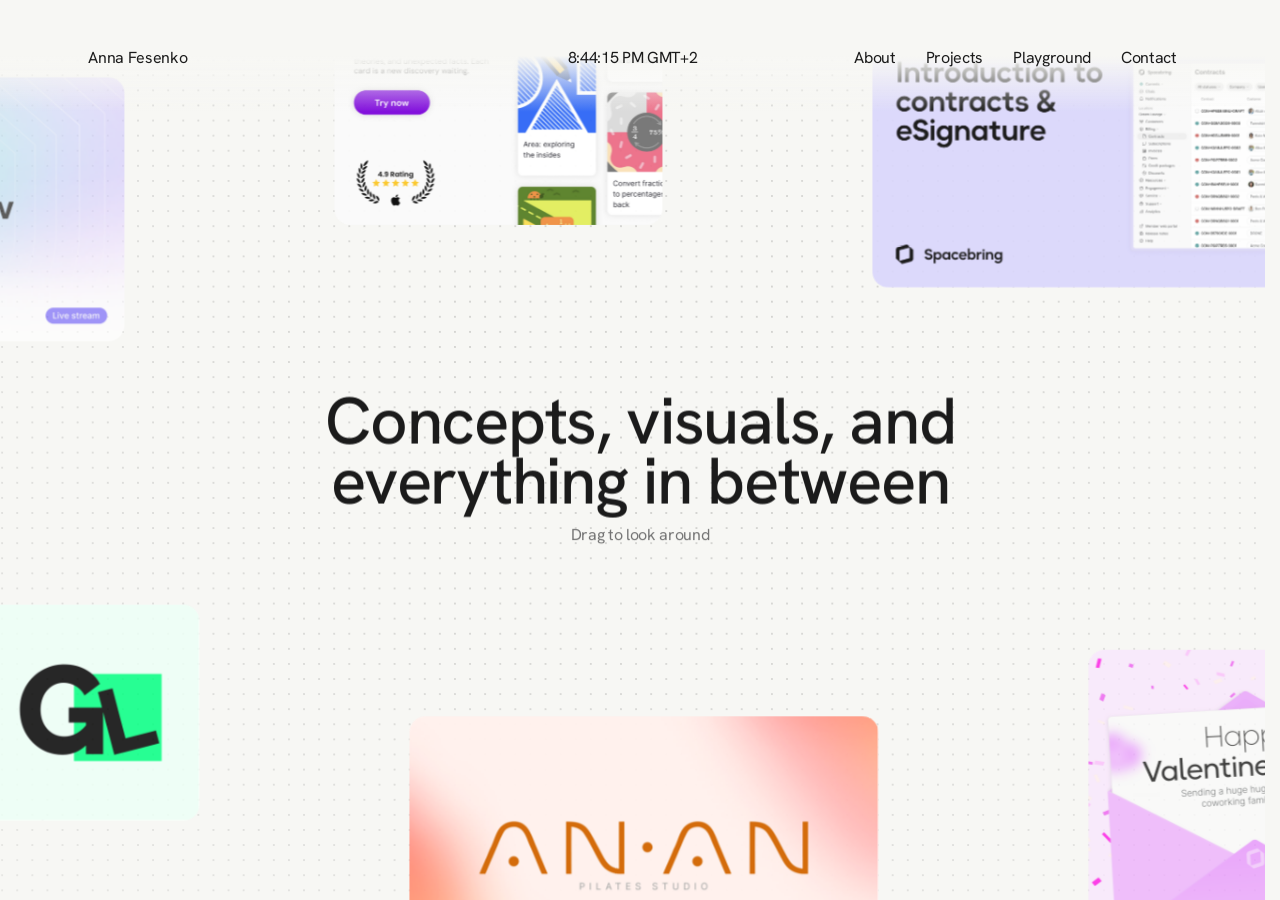
<file: playground.html>
<!DOCTYPE html>
<html lang="en" class="pg">
<head>
  <meta charset="utf-8">
  <script>document.documentElement.classList.add('pre-in');setTimeout(()=>document.documentElement.classList.remove('pre-in'),6000)</script>
  <meta name="viewport" content="width=device-width, initial-scale=1">
  <title>Playground — Anna Fesenko</title>
  <meta name="description" content="Concepts, visuals and everything in between: covers, ads, logos and app concepts by Anna Fesenko.">
  <link rel="canonical" href="https://afdesignworkk.github.io/playground.html">
  <meta property="og:type" content="website">
  <meta property="og:site_name" content="Anna Fesenko">
  <meta property="og:title" content="Playground — Anna Fesenko">
  <meta property="og:description" content="Concepts, visuals and everything in between: covers, ads, logos and app concepts by Anna Fesenko.">
  <meta property="og:url" content="https://afdesignworkk.github.io/playground.html">
  <meta property="og:image" content="https://afdesignworkk.github.io/share.jpg">
  <meta property="og:image:width" content="1200">
  <meta property="og:image:height" content="630">
  <meta property="og:image:alt" content="Anna Fesenko, UI/UX designer: a butterfly in lace dots beside the line Taste in every detail, care in every flow">
  <meta name="twitter:card" content="summary_large_image">
  <link rel="icon" href="favicon.ico?v=2" sizes="any">
  <link rel="icon" href="favicon.svg?v=2" type="image/svg+xml">
  <link rel="preconnect" href="https://fonts.googleapis.com">
  <link rel="preconnect" href="https://fonts.gstatic.com" crossorigin>
  <link rel="stylesheet" href="https://fonts.googleapis.com/css2?family=Hanken+Grotesk:wght@400;500&display=swap">
  <link rel="stylesheet" href="lace/lace.css?v=72">
  <link rel="stylesheet" href="lace/play.css?v=5">
</head>
<body>

  <!-- Playground, in the home page's style: a cream table with the page's faint
       dot grid, the work laid out on it at her Figma positions (337:25785),
       dragged around as one board (lace/play.js). Hovering a piece lifts it
       with a soft shadow and shows its line underneath (her 818:349). -->

  <div class="veil on" aria-hidden="true"></div>
  <header class="top">
    <a href="index.html">Anna Fesenko</a>
    <p class="clock"><time>11:15:45 PM GMT+2</time></p>
    <button class="burger" type="button" aria-label="Menu" aria-expanded="false" aria-controls="menu"><span></span><span></span><span></span></button>
    <nav id="menu" aria-label="Main">
      <a class="tab" href="about.html">About</a>
      <div class="drop">
        <button class="drop__btn tab" type="button" aria-expanded="false" aria-controls="projects-menu">Projects</button>
        <div class="drop__panel" id="projects-menu" hidden>
          <ul>
            <li><a class="row" href="case-jeff.html"><span class="n">01</span><span class="t">Jeff.Q Productions<small>Portfolio website</small></span><span class="y">2026</span></a></li>
            <li><a class="row" href="case-spacebring.html"><span class="n">02</span><span class="t">Spacebring<small>Admin web app</small></span><span class="y">2025</span></a></li>
            <li><a class="row" href="case-marketing.html"><span class="n">03</span><span class="t">Spacebring<small>Marketing website</small></span><span class="y">2024</span></a></li>
            <li><span class="row soon" aria-disabled="true"><span class="n">04</span><span class="t">TalentMinted<small>Job board system</small></span><span class="y">Soon</span></span></li>
          </ul>
        </div>
      </div>
      <a class="tab" href="playground.html" aria-current="page">Playground</a>
      <a class="tab" href="mailto:af.designworkk@gmail.com">Contact</a>
    </nav>
  </header>

  <main class="board" aria-label="Playground">
    <div class="board__dots" aria-hidden="true"></div>
    <div class="board__layer">
      <h1 class="board__title" data-in><span>Concepts, visuals, and</span> <span>everything in between</span></h1>
      <p class="board__hint" data-in>Drag to look around</p>

      <!-- each piece at its place on her frame: x, y, width, height -->
      <figure class="piece" style="--x: 394; --y: -159; --w: 350; --h: 437.5">
        <img src="assets/playground/nibble-wonders.png" width="350" height="438" alt="Nibble ad: Unlock math's hidden wonders" draggable="false">
        <figcaption class="piece__cap">Meta ad campaign for Nibble's marketing design course (2025)</figcaption>
      </figure>
      <figure class="piece" style="--x: 968; --y: 62; --w: 500; --h: 281.25">
        <img src="assets/playground/contracts.png" width="500" height="281" alt="Spacebring cover: Introduction to contracts and eSignature" draggable="false">
        <figcaption class="piece__cap">YouTube cover system for Spacebring product introductions (2026)</figcaption>
      </figure>
      <figure class="piece" style="--x: -330; --y: 111; --w: 500; --h: 281.25">
        <img src="assets/playground/coworker.png" width="500" height="281" alt="Spacebring live stream cover: Meet your new coworker" draggable="false">
        <figcaption class="piece__cap">YouTube cover system for Spacebring webinars (2026)</figcaption>
      </figure>
      <figure class="piece" style="--x: 1591; --y: 397; --w: 230; --h: 230">
        <img src="assets/playground/logo-moon.png" width="230" height="230" alt="Logo concept: an orange crescent" draggable="false">
        <figcaption class="piece__cap">Mobile app logo concept for a UI/UX course (2023)</figcaption>
      </figure>
      <figure class="piece" style="--x: 1692; --y: -109; --w: 500; --h: 281.25">
        <img src="assets/playground/cinema.png" width="500" height="281" alt="Cinema app concept: three phone screens" draggable="false">
        <figcaption class="piece__cap">Mobile app design concept for a cinema ticket booking app (2023)</figcaption>
      </figure>
      <figure class="piece" style="--x: -554; --y: 617; --w: 350; --h: 437.5">
        <img src="assets/playground/nibble-color.png" width="350" height="438" alt="Nibble ad: From confusion to color, your math journey" draggable="false">
        <figcaption class="piece__cap">Meta ad campaign for Nibble's final course project (2025)</figcaption>
      </figure>
      <figure class="piece" style="--x: 20; --y: 680; --w: 230; --h: 230">
        <img src="assets/playground/logo-gl.png" width="230" height="230" alt="Logo concept: GL" draggable="false">
        <figcaption class="piece__cap">Logo concept for a first self-initiated project (2022)</figcaption>
      </figure>
      <figure class="piece" style="--x: 474; --y: 802; --w: 500; --h: 281.25">
        <img src="assets/playground/anan.png" width="500" height="281" alt="AN·AN Pilates Studio brand banner" draggable="false">
        <figcaption class="piece__cap">Banner concept for a pilates studio launch (2024)</figcaption>
      </figure>
      <figure class="piece" style="--x: 1198; --y: 725; --w: 350; --h: 350">
        <img src="assets/playground/valentines.png" width="350" height="350" alt="Spacebring post: Happy Valentine's Day" draggable="false">
        <figcaption class="piece__cap">Social media posts for Spacebring (2026)</figcaption>
      </figure>
    </div>
  </main>

  <script src="https://cdnjs.cloudflare.com/ajax/libs/gsap/3.13.0/gsap.min.js"></script>
  <script type="module" src="lace/play.js?v=10"></script>
</body>
</html>
</file>
<file: lace/lace.css>
/* Home · Lace: her Figma frame home-page (732:246). A 1440 × 900 hero, then
   About below it. 100 px sides, 16/20 text, 70/64 headline 48 px off the
   bottom, the hero intro from the 58.33 % column. */
:root {
  --bg: #f7f7f4; --ink: #1b1b1b; --mute: #737373; --font: 'Hanken Grotesk', ui-sans-serif, system-ui, sans-serif;
  /* one scale for every size (2026-11-14): from her phone frames (402 wide)
     to her desktop frames (1440) the sizes slide from one to the other, and
     past 1440 the whole page grows on with the screen, up to 1920 (a third
     larger). --gx: the width past 1440; --px: one of her desktop pixels. */
  --gx: clamp(0px, 100vw - 1440px, 480px); --px: calc(1px + var(--gx) / 1440);
  --side: calc(clamp(24px, 24px + 76 * (100vw - 402px) / 1038, 100px) + var(--gx) * 100 / 1440); --line: rgba(27, 27, 27, .1);
}
*, *::before, *::after { box-sizing: border-box; }
html, body { margin: 0; background: var(--bg); color: var(--ink); font: 400 calc(16px + var(--gx) / 240)/calc(20px + var(--gx) / 192) var(--font);   /* 16/20, 18/22.5 at 1920 */
  letter-spacing: -.02em; -webkit-font-smoothing: antialiased; }
p, h1, ul, figure { margin: 0; }
ul { padding: 0; list-style: none; }
a { color: inherit; text-decoration: none; }
.ul { background: linear-gradient(currentColor, currentColor) 0 100% / 0 1px no-repeat; transition: background-size .5s cubic-bezier(.65, 0, .35, 1); }
/* the footer's links (email, socials, Back to top) and live sites: the line
   draws in from the left; the pill hover is for the menu */
.ul:hover, .ul:focus-visible { background-size: 100% 1px; outline: none; }

/* the dot grid behind everything; the butterfly above the polaroids (it
   lands on one) but under the text, which stays readable as it flies past */
.bg, .gl { position: fixed; inset: 0; width: 100%; height: 100%; display: block; pointer-events: none; }
@supports (height: 100lvh) { .bg, .gl, .stage { bottom: auto; height: 100lvh; } }   /* the phone's address bar never stretches them */
.bg { z-index: 0; }
.gl { z-index: 3; }

/* a soft fade under the menu (the playground only: the board moves under a
   menu that stays; on the other pages the menu scrolls away with the page) */
.veil { position: fixed; z-index: 5; top: 0; left: 0; right: 0; height: 112px; pointer-events: none; opacity: 0;
  background: linear-gradient(var(--bg) 50%, rgba(247, 247, 244, 0)); transition: opacity .4s; }
.veil.on { opacity: 1; }
.top { position: absolute; z-index: 6; top: calc(clamp(48px, 50px - 2 * (100vw - 402px) / 1038, 50px) + var(--gx) * 48 / 1440); left: var(--side); right: var(--side); display: flex; justify-content: space-between; }
.clock { position: absolute; left: 50%; transform: translateX(-50%); white-space: nowrap; font-variant-numeric: tabular-nums; }
.top nav { display: flex; gap: 30px; }

/* Projects: a dark panel that drops from the menu, in the ink of the About me
   pill. The word becomes a small pill while it is open. JS reveals it (from
   the top, rows one after another) and closes it on Escape or outside. */
.top nav { position: relative; }
.drop { position: relative; }                  /* the panel hangs centred under Projects */
.drop__btn { font: inherit; letter-spacing: inherit; color: inherit; background: none; border: 0; padding: 0; cursor: pointer; }
/* every menu tab: on hover (and while Projects is open) the word turns cream
   on a small ink pill that springs up behind it */
.tab { position: relative; transition: color .25s; }
.tab::before { content: ''; position: absolute; inset: -8px -12px; z-index: -1; border-radius: 50px; background: var(--ink); transform: scale(.6); opacity: 0;
  transition: transform .4s cubic-bezier(.3, 1.3, .5, 1), opacity .25s; }
.tab:hover, .tab:focus-visible, .drop.open .tab { color: var(--bg); outline: none; }
.tab:hover::before, .tab:focus-visible::before, .drop.open .tab::before { transform: none; opacity: 1; }
.drop__panel { position: absolute; top: calc(100% + 16px); left: 50%; width: 330px; margin-left: -165px; padding: 4px 30px; border-radius: 16px;
  background: var(--ink); color: var(--bg); box-shadow: 0 20px 20px rgba(20, 20, 20, .18); }
.drop__panel[hidden] { display: none; }
/* a bridge over the gap between Projects and its panel, so the pointer never
   leaves the menu on the way down */
.drop.open::after { content: ''; position: absolute; left: -40px; right: -40px; top: 100%; height: 20px; }
.drop__panel li + li { border-top: 1px solid rgba(247, 247, 244, .12); }
.row { display: grid; grid-template-columns: 34px 1fr auto; align-items: baseline; height: 66px; padding-top: 16px; }
.row .n { font-size: 12px; line-height: 16px; color: rgba(247, 247, 244, .5); font-variant-numeric: tabular-nums; }
.row .t { position: relative; transition: transform .45s cubic-bezier(.3, 1.3, .5, 1); }
.row .t::before { content: ''; position: absolute; left: -14px; top: 7px; width: 6px; height: 6px; border-radius: 50%; background: var(--bg); transform: scale(0); transition: transform .35s cubic-bezier(.3, 1.4, .5, 1); }
.row small { display: block; font-size: 12px; line-height: 16px; color: rgba(247, 247, 244, .5); }
.row .y { font-size: 12px; line-height: 16px; color: rgba(247, 247, 244, .45); font-variant-numeric: tabular-nums; }
a.row:hover .t, a.row:focus-visible .t { transform: translateX(14px); }
a.row:hover .t::before, a.row:focus-visible .t::before { transform: scale(1); }
.row.soon { opacity: .5; cursor: default; }

.ride { position: relative; }
.perch { position: absolute; width: 1px; height: 1px; pointer-events: none; }

/* hero */
.hero { position: relative; height: 100svh; min-height: 640px; }
.hero .perch { left: 50%; top: 45.1%; }
.line { position: absolute; z-index: 4; left: var(--side); bottom: calc(48 * var(--px)); max-width: 9.03em; font-weight: 500; font-size: clamp(40px, 4.861vw, 93.33px); line-height: .914; letter-spacing: -.02em; }
.intro { position: absolute; z-index: 4; left: calc(58.33% - 3px); right: var(--side); bottom: calc(52 * var(--px)); max-width: calc(503 * var(--px)); }

/* About, her mockup (732:246): a stack of prints on the left you flip
   through (grey until the photos are chosen), two statements and the About
   me pill on the right; the butterfly lands on the stack ([data-perch-on]). */
.about { position: relative; padding: 150px var(--side) 160px; overflow-x: clip; }
.about > :not(.perch) { position: relative; z-index: 4; }
.about__say { font-weight: 500; font-size: clamp(28px, 2.78vw, 53.33px); line-height: 1.1; letter-spacing: -.02em; max-width: 19em; }
.pill { position: relative; overflow: hidden; display: inline-flex; align-items: center; gap: 10px; padding: 8px 10px 8px 12px;
  border-radius: 50px; background: var(--ink); color: var(--bg); }
.pill [data-label] { display: inline-block; white-space: nowrap; height: 20px; line-height: 20px; overflow: hidden; vertical-align: top; }
.pill [data-label] i { display: block; font-style: normal; }
.pill .go { position: relative; display: grid; place-items: center; width: 20px; height: 20px; color: var(--ink); clip-path: circle(11.5px at 50% 50%); }
/* the disc is drawn behind the icon, so only the disc swells and the icon
   stays sharp */
.pill .go::before { content: ''; position: absolute; inset: 0; border-radius: 50%; background: var(--bg); transition: transform .5s cubic-bezier(.3, 1.4, .5, 1); }
.pill .go svg { position: relative; display: block; overflow: visible; }
/* the pills' hover (lace.js adds .is-on): the label rolls up and a copy of it
   (its shadow, 20 px down) rolls in; the icon swells a touch and runs out to
   the right and back in from the left (About me's arrow, Copy email's sheets
   as one piece, not once they have turned into the tick) */
.pill [data-label] i { text-shadow: 0 20px currentColor; transition: transform .55s cubic-bezier(.65, 0, .35, 1); }
.pill.is-on [data-label] i { transform: translateY(-20px); }
.pill.is-on .go::before { transform: scale(1.15); }
/* the run (.is-run) leaves the disc completely before it comes back in, and
   always plays to the end, even if the pointer leaves halfway */
.pill:not(.copied).is-run .go svg { animation: pill-run .7s cubic-bezier(.65, 0, .35, 1); }
@keyframes pill-run { 50% { transform: translateX(18px); } 50.01% { transform: translateX(-18px); } 100% { transform: none; } }
/* Copy email: once copied its two sheets give way to a tick */
.cp-a, .cp-b { transition: transform .4s cubic-bezier(.3, 1.4, .5, 1), opacity .2s; }
.cp-ok { stroke-dasharray: 1; stroke-dashoffset: 1; transition: stroke-dashoffset .1s; }
.copied .cp-a, .copied .cp-b { opacity: 0; transform: scale(.6); transform-origin: 6px 6px; }
.copied .cp-ok { stroke-dashoffset: 0; transition: stroke-dashoffset .45s .12s cubic-bezier(.65, 0, .35, 1); }

.about--deck { display: grid; grid-template-columns: clamp(341px, 29.24vw, 561px) minmax(0, calc(819 * var(--px))); align-items: start; padding-top: calc(120 * var(--px)); padding-bottom: calc(120 * var(--px)); }
.about--deck .about__text { display: grid; row-gap: 30px; justify-items: start; }
.about--deck .about__say { max-width: none; }
/* lines rising from behind a mask (lines.js): each word in its own clipped
   box, a little taller than the type so descenders are never cut */
/* the first screen waits for its entrance (enter.js) */
html.pre-in .top, html.pre-in [data-in] { visibility: hidden; }
.mw { display: inline-block; overflow: hidden; vertical-align: top; padding: 0 .06em .16em; margin: 0 -.06em -.16em; }
.mw__in { display: inline-block; will-change: transform; }
.mw.up .mw__in { will-change: auto; }
.deck { position: relative; z-index: 2 !important; width: 327px; height: 360px; margin-left: 14px; }
.deck__card { position: absolute; left: 0; top: 0; width: 327px; padding: 15px 15px 0; border: 0; border-radius: 8px; background: var(--bg); cursor: pointer;
  filter: drop-shadow(0 8px 12px rgba(20, 20, 20, .07)) drop-shadow(0 1px 1px rgba(20, 20, 20, .04)); will-change: transform; }
.deck__photo { display: block; aspect-ratio: 1006 / 848; border-radius: 4px; overflow: hidden; background: #ebe9e3; }
.deck__photo img { display: block; width: 100%; height: 100%; object-fit: cover; }
.deck__cap { display: block; padding: 19px 2px 22px; text-align: left; font: inherit; font-size: 15px; line-height: 20px; color: var(--mute); }


/* Services: one grey line of type running across the page, 72 px under the
   hero (her frame 732:246: 64/72 Medium, dots between the words; #c4c4c4,
   the grey of the empty project cards, so it can be read; lace.js moves it) */
.band { position: relative; z-index: 4; padding: calc(72 * var(--px)) 0 0; color: #c4c4c4; }
.band__run { overflow: hidden; }
.band__line { white-space: nowrap; font-weight: 500; font-size: calc(clamp(40px, 40px + 24 * (100vw - 402px) / 1038, 64px) + var(--gx) * 64 / 1440); line-height: calc(clamp(45px, 45px + 27 * (100vw - 402px) / 1038, 72px) + var(--gx) * 72 / 1440); letter-spacing: -.02em; }
.band__track { display: inline-flex; align-items: center; gap: .375em; padding-right: .375em; will-change: transform; }
.band__sep { display: inline-grid; place-items: center; width: 1.094em; height: .703em; fill: currentColor; }
.band__sep svg { width: .703em; height: .703em; }
.band__say { position: absolute; width: 1px; height: 1px; overflow: hidden; clip-path: inset(50%); }

/* Selected projects: the heading centred, then three wide cards (818 × 530,
   her frame 732:246; grey until the shots are in) with the name and year
   underneath. JS rides them over a drum as the page scrolls and, with a
   mouse, brings each one's second picture in in dots on hover (rollWorks and
   DOTS in lace.js). */
.work { position: relative; z-index: 4; padding: 0 var(--side) 96px; overflow-x: clip; }
.work__h { margin: 0 auto calc(48 * var(--px)); max-width: calc(608 * var(--px)); text-align: center; font-weight: 500; font-size: calc(clamp(40px, 40px + 16 * (100vw - 402px) / 1038, 56px) + var(--gx) * 56 / 1440); line-height: calc(clamp(34px, 34px + 26 * (100vw - 402px) / 1038, 60px) + var(--gx) * 60 / 1440); letter-spacing: -.02em; }
.work__list { display: grid; row-gap: calc(clamp(30px, 30px + 6 * (100vw - 402px) / 1038, 36px) + var(--gx) * 36 / 1440); justify-items: center; }
.work__list li { width: min(calc(818 * var(--px)), 100%); will-change: transform; }
.work__item { display: block; }
.work__pic { position: relative; display: block; aspect-ratio: 818 / 560; border-radius: 16px; background: #ebe9e3; overflow: hidden; }
.work__shot { position: absolute; inset: 0; }
.work__shot img, .work__dots { position: absolute; inset: 0; width: 100%; height: 100%; display: block; }
.work__shot img { object-fit: cover; }
.work__dots { pointer-events: none; }
.work__cap { display: flex; justify-content: space-between; gap: 24px; margin-top: 16px; }
.work__year { font-variant-numeric: tabular-nums; }
/* the blur over the list at the top and bottom of the screen (JS sets where) */
/* the projects' stage (lace.js rollStage): the lights go down for the
   projects. The page fades to ink behind them (--lt, 0 … 1, turns their type
   from ink to paper); on it the page's dot grid in faint paper dots, a ring
   of them running out from each project as it settles */
.stage { position: fixed; inset: 0; z-index: 3; background: var(--ink); opacity: 0; visibility: hidden; pointer-events: none; overflow: hidden; }
.stage canvas { position: absolute; inset: 0; width: 100%; height: 100%; display: block; }
.work { --lt: 0; color: color-mix(in srgb, var(--bg) calc(var(--lt) * 100%), var(--ink)); padding-top: calc(clamp(120px, 120px + 80 * (100vw - 402px) / 1038, 200px) + var(--gx) * 200 / 1440); padding-bottom: calc(clamp(120px, 120px + 80 * (100vw - 402px) / 1038, 200px) + var(--gx) * 200 / 1440); }
.haze { position: fixed; z-index: 1; left: 0; right: 0; display: none; overflow: hidden; pointer-events: none; }
.haze__zone { position: absolute; left: 0; right: 0; }
.haze__layer { position: absolute; inset: 0; }

/* The footer: her light, email-first design (732:246). A 40 px line, the
   email across the whole width (107 px in her 1440 frame: it scales with the column so
   it always fills it), a copy pill, and one row of small print spread across
   the foot. It comes in as the lights come back up after the projects. */
.foot { position: relative; z-index: 4; container-type: inline-size; display: flex; flex-direction: column; align-items: flex-start;
  padding: calc(clamp(120px, 120px + 56 * (100vw - 402px) / 1038, 176px) + var(--gx) * 176 / 1440) var(--side) 100px; }
.foot__say { margin: 0; max-width: calc(900 * var(--px)); font-weight: 500; font-size: calc(clamp(16px, 16px + 24 * (100vw - 402px) / 1038, 40px) + var(--gx) * 40 / 1440); line-height: calc(clamp(20px, 20px + 24 * (100vw - 402px) / 1038, 44px) + var(--gx) * 44 / 1440); letter-spacing: -.02em; }
.foot__email { margin-top: calc(clamp(16px, 16px + 14 * (100vw - 402px) / 1038, 30px) + var(--gx) * 30 / 1440); font-weight: 500; font-size: min(8.72cqi, calc(clamp(28px, 28px + 80 * (100vw - 402px) / 1038, 108px) + var(--gx) * 108 / 1440)); line-height: 1; letter-spacing: -.03em; white-space: nowrap;
  padding-bottom: .1em; margin-bottom: -.1em; background-size: 0 max(2px, .03em); }
.foot__email:hover, .foot__email:focus-visible { background-size: 100% max(2px, .03em); outline: none; }
.foot__copy { margin-top: 24px; }
/* clicking Copy email lifts a faint copy of the address off it, rising and
   softening away (lace.js) */
.foot__ghost { position: absolute; z-index: 1; margin: 0; font-weight: 500; font-size: min(8.72cqi, calc(clamp(28px, 28px + 80 * (100vw - 402px) / 1038, 108px) + var(--gx) * 108 / 1440)); line-height: 1; letter-spacing: -.03em; white-space: nowrap;
  pointer-events: none; color: var(--ink); }
.pill { border: 0; font: inherit; letter-spacing: inherit; cursor: pointer; }
.pill .go { color: var(--ink); }
.foot__row { isolation: isolate; display: flex; justify-content: space-between; align-items: center; width: 100%; margin-top: calc(120 * var(--px)); margin-bottom: calc(120 * var(--px)); }
/* under the row, her name in the butterfly's lace dots across the column, its
   last row of dots at the very foot of the page (mark.js; her 732:246) */
.foot { padding-bottom: 0 !important; }
.foot__mark { position: relative; width: 100%; overflow: hidden; }
.foot__mark canvas { display: block; }
.foot__row p { margin: 0; }
.foot__social { display: flex; gap: 30px; }
/* over the dark stage the menu turns light */
body.on-ink .top { color: var(--bg); transition: color .3s; }
body.on-ink .tab::before { background: var(--bg); }
body.on-ink .tab:hover, body.on-ink .tab:focus-visible, body.on-ink .drop.open .tab { color: var(--ink); }
body.on-ink .veil { background: linear-gradient(var(--ink) 50%, rgba(27, 27, 27, 0)); }
@media (max-width: 900px) {
  .foot__row { display: grid; grid-template-columns: 1fr auto; grid-template-areas: "social social" "status status" "c top"; row-gap: 20px; }
  .foot__social { grid-area: social; gap: 24px; } .foot__status { grid-area: status; } .foot__c { grid-area: c; } .foot__top { grid-area: top; }
}

/* below 900 (tablets and phones) the hero stacks as on her phone frame
   (1131:10079): the butterfly at the top, as wide as the column up to 460,
   the line and the intro under it */
@media (max-width: 900px) {
  .top nav { gap: 14px; } .clock { display: none; }
  .hero { --bw: min(100vw - 2 * var(--side), 460px); height: auto; min-height: 0; padding: calc(217px + var(--bw) * .774) var(--side) 0; }
  .hero .perch { top: calc(145px + var(--bw) * .387); }
  .line, .intro { position: relative; left: auto; right: auto; top: auto; bottom: auto; }
  .intro { margin: 24px 0 0; }
  .about--deck { grid-template-columns: minmax(0, 1fr); row-gap: 72px; }
  .deck { margin-left: 0; }
}
@media (max-width: 520px) {                       /* four links: the menu takes its own line under the name */
  .top { flex-direction: column; gap: 8px; } .top nav { gap: 18px; }
  .drop { position: static; }
  .drop__panel { left: -12px; margin-left: 0; width: min(330px, calc(100vw - 2 * var(--side) + 24px)); }
  .veil { height: 120px; }
}

/* Phone (her frame 1131:10079, 402 wide): 24 px sides on a 4-column grid,
   the name and a menu button on the top bar, the menu opening as an ink panel
   (lace/menu.js); the home hero in the flow under a full-width butterfly; the
   footer's small print stacked. */
.burger { display: none; }
@media (max-width: 600px) {
  .top { flex-direction: row; align-items: center; }
  .burger { display: grid; place-items: center; width: 24px; height: 24px; margin: -2px 0; padding: 0; border: 0; background: none; color: var(--ink); cursor: pointer; }
  .burger span { grid-area: 1 / 1; width: 16.5px; height: 1.5px; border-radius: 1px; background: currentColor; transition: transform .45s cubic-bezier(.65, 0, .35, 1), opacity .2s; }
  .burger span:nth-child(1) { transform: translateY(-6px); } .burger span:nth-child(3) { transform: translateY(6px); }
  .top.menu-open .burger span:nth-child(1) { transform: rotate(45deg); }
  .top.menu-open .burger span:nth-child(2) { opacity: 0; }
  .top.menu-open .burger span:nth-child(3) { transform: rotate(-45deg); }
  /* the menu (her 1157:12656): an ink panel under the bar, the pages large,
     Projects open with its four rows under it */
  .top nav { display: none; position: absolute; top: calc(100% + 26px); right: 0; width: calc(100vw - 2 * var(--side)); flex-direction: column; gap: 0;
    padding: 8px 24px 12px; border-radius: 16px; background: var(--ink); color: var(--bg); box-shadow: 0 20px 20px rgba(20, 20, 20, .18); }
  .top.menu-open nav { display: flex; }
  .top nav > .tab, .top nav .drop__btn { padding: 16px 0; font-weight: 500; font-size: 28px; line-height: 30px; letter-spacing: -.02em; color: var(--bg); }
  .top nav > .tab + .tab, .top nav > .drop + .tab { border-top: 1px solid rgba(247, 247, 244, .12); }
  .top nav .tab::before { display: none; }
  .top nav > .tab[aria-current] { color: rgba(247, 247, 244, .5); }
  .drop { border-top: 1px solid rgba(247, 247, 244, .12); }
  .drop__btn { display: flex; align-items: center; gap: 8px; width: 100%; text-align: left; }
  .drop__btn::after { content: ''; width: 18px; height: 18px; background: url("data:image/svg+xml,%3Csvg xmlns='http://www.w3.org/2000/svg' viewBox='0 0 18 18'%3E%3Cpath d='M3.375 6.75 9 12.375l5.625-5.625' fill='none' stroke='%23f7f7f4' stroke-width='1.5' stroke-linecap='round' stroke-linejoin='round'/%3E%3C/svg%3E") center / 18px no-repeat; transition: transform .45s cubic-bezier(.65, 0, .35, 1); }
  .drop.unfold .drop__btn::after { transform: rotate(180deg); }   /* folded: down; open: up */
  .drop__panel .row { height: 68px; }
  .drop__panel, .drop__panel[hidden] { display: block; position: static; width: auto; height: 0; overflow: hidden; margin: 0; padding: 0; background: none; box-shadow: none; clip-path: none !important; transform: none !important; }
  .drop.open::after { display: none; }
  .drop__panel li { opacity: 1 !important; transform: none !important; }
  .veil { height: 120px; }

  /* home: the line across the column, 40/34 */
  .line { max-width: none; font-size: min(40px, 9.95vw); line-height: .85; }   /* two lines on narrower phones too */
  .intro { max-width: none; }

  /* the footer's small print one under another */
  .foot__row { display: flex; flex-direction: column; align-items: flex-start; gap: 24px; }
  .foot__c { order: 1; } .foot__social { order: 2; } .foot__status { order: 3; } .foot__top { order: 4; }
}

/* The home loader (her storyboard 898:224, "E · Flight"; loader.js + flight.js):
   a cream sheet over the page on the first visit of a session, the butterfly
   flying across as the progress, Loading and the percentage 100 above the foot */
html { scrollbar-gutter: stable; }            /* no shift when the page is released */
html.ld-on, html.ld-on body { overflow: hidden; }
.ld { position: fixed; inset: 0; z-index: 100; background: var(--bg); color: var(--ink); pointer-events: none; }
.ld canvas { position: absolute; inset: 0; width: 100%; height: 100%; }
.ld__name, .ld__pct { position: absolute; bottom: 100px; margin: 0; }
.ld__name { left: var(--side); }
.ld__pct { right: var(--side); font-variant-numeric: tabular-nums; }
</file>
<file: lace/play.css>
/* Playground, in the home page's style (lace.css gives the tokens, the type,
   the top bar, the Projects menu and the pills). One screen that never
   scrolls: the board is dragged instead (lace/play.js). Board coordinates are
   her Figma frame's (337:25785), in px at 1440 wide, times --u. */

html.pg, .pg body { height: 100%; overflow: hidden; overscroll-behavior: none; }
.pg body { touch-action: none; user-select: none; -webkit-user-select: none; }

/* the table: the home page's resting dot grid (same pitch, dot and fade
   towards the edges), moved with the board */
.board { position: fixed; inset: 0; overflow: hidden; cursor: grab; }
.pg.grabbing .board, .pg.grabbing .piece { cursor: grabbing; }
.board__dots { position: absolute; inset: 0; pointer-events: none;
  background: radial-gradient(circle, rgba(27, 27, 27, .16) var(--dot, 1.1px), transparent calc(var(--dot, 1.1px) + .5px)) 0 0 / var(--pitch, 17px) var(--pitch, 17px);
  -webkit-mask-image: radial-gradient(ellipse 70% 75% at 50% 45%, #000 20%, rgba(0, 0, 0, .45) 100%);
  mask-image: radial-gradient(ellipse 70% 75% at 50% 45%, #000 20%, rgba(0, 0, 0, .45) 100%); }
.board__layer { position: absolute; left: 0; top: 0; width: 0; height: 0; will-change: transform; }

.board__title { position: absolute; left: calc(206px * var(--u)); top: calc(456px * var(--u)); width: calc(1029px * var(--u)); margin: 0;
  font-weight: 500; font-size: calc(70px * var(--u)); line-height: .914; letter-spacing: -.02em; text-align: center; }
.board__title > span { display: block; }
.board__hint { position: absolute; left: calc(420px * var(--u)); top: calc(600px * var(--u)); width: calc(600px * var(--u)); margin: 0;
  text-align: center; color: var(--mute); }

/* a piece: the work with soft corners, flat on the table; on hover it lifts
   a little, a soft shadow comes up under it and its line appears underneath
   (her 818:349). On touch a tap shows the line (play.js adds .is-on). */
.piece { position: absolute; left: calc(var(--x) * 1px * var(--u)); top: calc(var(--y) * 1px * var(--u));
  width: calc(var(--w) * 1px * var(--u)); height: calc(var(--h) * 1px * var(--u)); margin: 0; }
.piece img { display: block; width: 100%; height: 100%; object-fit: cover; border-radius: 16px; pointer-events: none;   /* her 818:349: 16 */
  box-shadow: 0 16px 40px -12px rgba(20, 20, 20, 0); transition: transform .5s cubic-bezier(.3, 1.2, .5, 1), box-shadow .5s; }
.piece__cap { position: absolute; left: 0; right: 0; top: calc(100% + 16px); pointer-events: none;
  opacity: 0; transform: translateY(-6px); transition: opacity .3s, transform .45s cubic-bezier(.3, 1.2, .5, 1); }
.piece.is-on img { transform: translateY(-6px); box-shadow: 0 16px 40px -12px rgba(20, 20, 20, .2); }
.piece.is-on .piece__cap { opacity: 1; transform: none; }
@media (hover: hover) and (pointer: fine) {
  .pg:not(.grabbing) .piece:hover img { transform: translateY(-6px); box-shadow: 0 16px 40px -12px rgba(20, 20, 20, .2); }
  .pg:not(.grabbing) .piece:hover .piece__cap { opacity: 1; transform: none; }
}

/* phone (her 1151:12697): the line 40/36 in the 354 px column, wrapping by
   itself and 42 px higher than before, the hint 16 px under it, the pieces'
   corners 8 */
@media (max-width: 600px) {
  .board__title { left: calc(720px * var(--u) - 177px); top: calc(456px * var(--u) - 42px); width: 354px; font-size: 40px; line-height: 36px; }
  .board__title > span { display: inline; }
  .board__hint { top: calc(456px * var(--u) + 82px); }
  .piece img { border-radius: 8px; }
}
</file>
